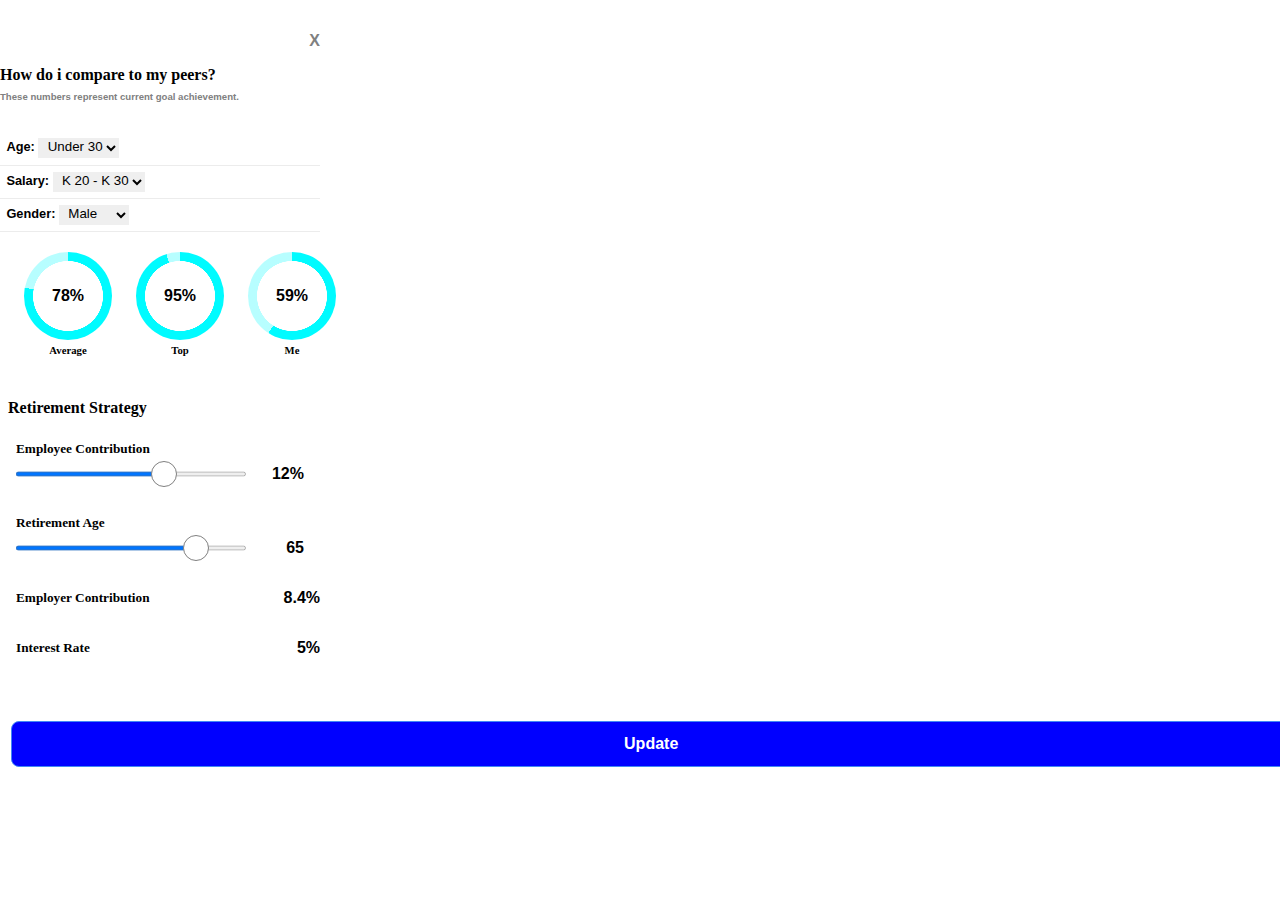
<file: index3.html>
<!DOCTYPE html>
<html lang="en">
<head>
    <meta charset="UTF-8">
    <meta name="viewport" content="width=device-width, initial-scale=1.0">
    <title>Portfolio page</title>
    <link rel="stylesheet" href="./index3.css"/>
</head>
<body>
    <section class="third-section">
        <a href="./index.html"><div class="cancel icon">X</div></a> 
        <div class="header-peers">
          <h4>How do i compare to my peers?</h4>
          <p>These numbers represent current goal achievement.</p> 
        </div>
        <div class=" option section-font">
            <div>
                <label for="age">Age:</label>
                <select id="age">
                  <option>Under 30</option>
                  <option>Under 40</option>
                </select>                
            </div>
        </div>
        <div class="section-font">
            <div>
                <label for="Salary">Salary:</label>
                <select id="salary">
                  <option>K 20 - K 30</option>
                  <option>K 30 - K 40</option>
                </select>                
            </div>
        </div>
        <div class="section-font">
            <div>
                <label for="Gender">Gender:</label>
                <select id="gender">
                  <option>Male</option>
                  <option>Female</option>
                </select>                
            </div>
        </div>
        <div class="percentage-container">
            <section class="circle-container">
                <div class="progress-bar average">
                    <progress value="75" min="0" max="100" style="visibility:hidden;height:0;width:0;"></progress>
                    <span>78%</span>
                  </div>
                <h6>Average</h6>
            </section>
            <section class="circle-container">
                <div class="progress-bar top">
                    <progress value="75" min="0" max="100" style="visibility:hidden;height:0;width:0;"></progress>
                    <span>95%</span>
                  </div>
                <h6>Top</h6>
            </section>
            <section class="circle-container">
                <div class="progress-bar me">
                    <progress value="75" min="0" max="100" style="visibility:hidden;height:0;width:0;"></progress>
                    <span>59%</span>
                  </div>
                <h6>Me</h6>
            </section>
        </div>
                        <div class="strategy">
            <h4>Retirement Strategy</h4>
            <div>
                <h5>Employee Contribution</h5>
                <div class="line-container">
                    <span class=" employee line-pointer"></span>
                        <progress value="60" min="0" max="100" class="scaler"></progress>
                    <div id="percentage-label">12%</div>
                </div>
            </div>
            <div>
                <h5>Retirement Age</h5>
                <div class="line-container">
                    <span class=" age line-pointer"></span>
                    <progress value="75" min="0" max="100" class="scaler"></progress>
                    <div>65</div>
                </div>
            </div>
            <div class="line-container">
                <h5>Employer Contribution</h5>
                <div class="percentage">8.4%</div>
            </div>
            <div class="line-container">
                <h5>Interest Rate</h5>
                <div class="percentage">5%</div>
            </div>
        </div>
      </section>
      <button class="update-btn">Update</button>
   <script src="./app.js"></script>   
</body>
</html>
</file>
<file: index3.css>
body,
h1,
h2,
h3,
h4,
h5,
h6,
p {
  margin: 0;
  padding: 0;
  font-weight: bold;
  font-family: Arial, Helvetica, sans-serif;
  list-style: none;
  overflow-y: auto;
}
h1,
h2,
h3,
h4,
h5,
h6 {
  font-family: Georgia, "Times New Roman", Times, serif;
}
p {
  font-size: 1em;
  color: grey;
  padding: 0.5em 0;
}
a {
  text-decoration: none;
  color: inherit;
}
select {
  border: none;
  padding-left: 0.4em;
  padding-bottom: 0.2em;
}
.third-section {
  padding: 2em;
  padding-bottom: 0;
}
.cancel {
  display: flex;
  justify-content: flex-end;
  margin-bottom: 1em;
  color: grey;
}
.cancel:hover {
  color: red;
}
.header-peers > p {
  margin-top: 0.2em;
  font-size: 0.6em;
}
.section-font {
  font-size: 0.8em;
}
.option {
  margin-top: 2em;
}
.section-font > div {
  padding: 0.5em;
  border-bottom: 1px solid rgba(128, 128, 128, 0.149);
}
.percentage-container {
  display: flex;
  justify-content: space-between;
  margin: 1.2em 0;
  padding-bottom: 1em;
}
.circle-container > h6 {
  padding-top: 0.4em;
  text-align: center;
}
.progress-bar {
  display: flex;
  justify-content: center;
  align-items: center;
  width: 5.5em;
  height: 5.5em;
  border-radius: 50%;
}
.average {
  background: radial-gradient(closest-side, white 79%, transparent 80% 100%),
    conic-gradient(rgb(0, 251, 255) 78%, rgba(0, 251, 255, 0.282) 0);
}
.top {
  background: radial-gradient(closest-side, white 79%, transparent 80% 100%),
    conic-gradient(rgb(0, 251, 255) 95%, rgba(0, 251, 255, 0.282) 0);
}
.me {
  background: radial-gradient(closest-side, white 79%, transparent 80% 100%),
    conic-gradient(rgb(0, 251, 255) 59%, rgba(0, 251, 255, 0.282) 0);
}
.strategy > h4 {
  padding: 0.5em;
}
.strategy > div {
  padding: 1em;
}
.line-container {
  padding-top: 0.5em;
  display: flex;
  align-items: center;
  justify-content: space-between;
  width: 100%;
  position: relative;
}
.percentage {
  margin-right: 1em;
}
.line-pointer {
  width: 1.5em;
  height: 1.5em;
  border: 1px solid rgba(128, 128, 128);
  background-color: white;
  border-radius: 50%;
}
.employee {
  position: absolute;
  left: 47%;
  top: 15%;
}
.age {
  position: absolute;
  left: 58%;
  top: 15%;
}
.scaler {
  width: 80%;
  height: 0.6em;
  color: #4287f5;
}
@media only screen and (max-width: 767px) {
  .desktop {
    display: none;
  }
  .update-btn {
    /* margin-top: 1em; */
    padding: 1.5em;
    font-weight: bold;
    color: white;
    font-size: 1em;
    width: 100%;
    border-bottom: none;
    border: 1px solid #4287f5;
    background-color:blue;
  }
}
@media only screen and (min-width: 767px) {
  .mobile {
    display: none;
  }
  /* code for second section */
  .data-container {
    display: flex;
  }
  .data-container {
    display: flex;
    justify-content: space-around;
  }
  .circle-container {
    padding-left: 1.5em;
  }
  /* styles for third section */
  .third-section {
    max-width: 25%;
    padding: 2em 0;
  }
  .update-btn {
    margin: 1em 0 0 0.7em;
    padding: 0.8em;
    font-weight: bold;
    color: white;
    font-size: 1em;
    width: 100%;
    border-bottom: none;
    border: 1px solid #4287f5;
    background-color: blue;
    border-radius: 0.5em;
  }
  .help-btn {
    color: blue;
    text-align: center;
    margin-top: 2em;
    padding-left: 0.5em;
  }
  .housing-plan {
    margin: 3em 0  0 1em;
    padding-left: 1em;;
    border-left: 1px solid blue;
  }
  .housing-plan p {
    font-size: 0.6em;
        padding-bottom: 0.4em;
  }
  .housing-plan h6 {
    padding-bottom: 0.4em;
  }
  .learn {
    font-size: 0.7em;
    border: none;
    background-color: none;
    color: blue;
  }
}
</file>
